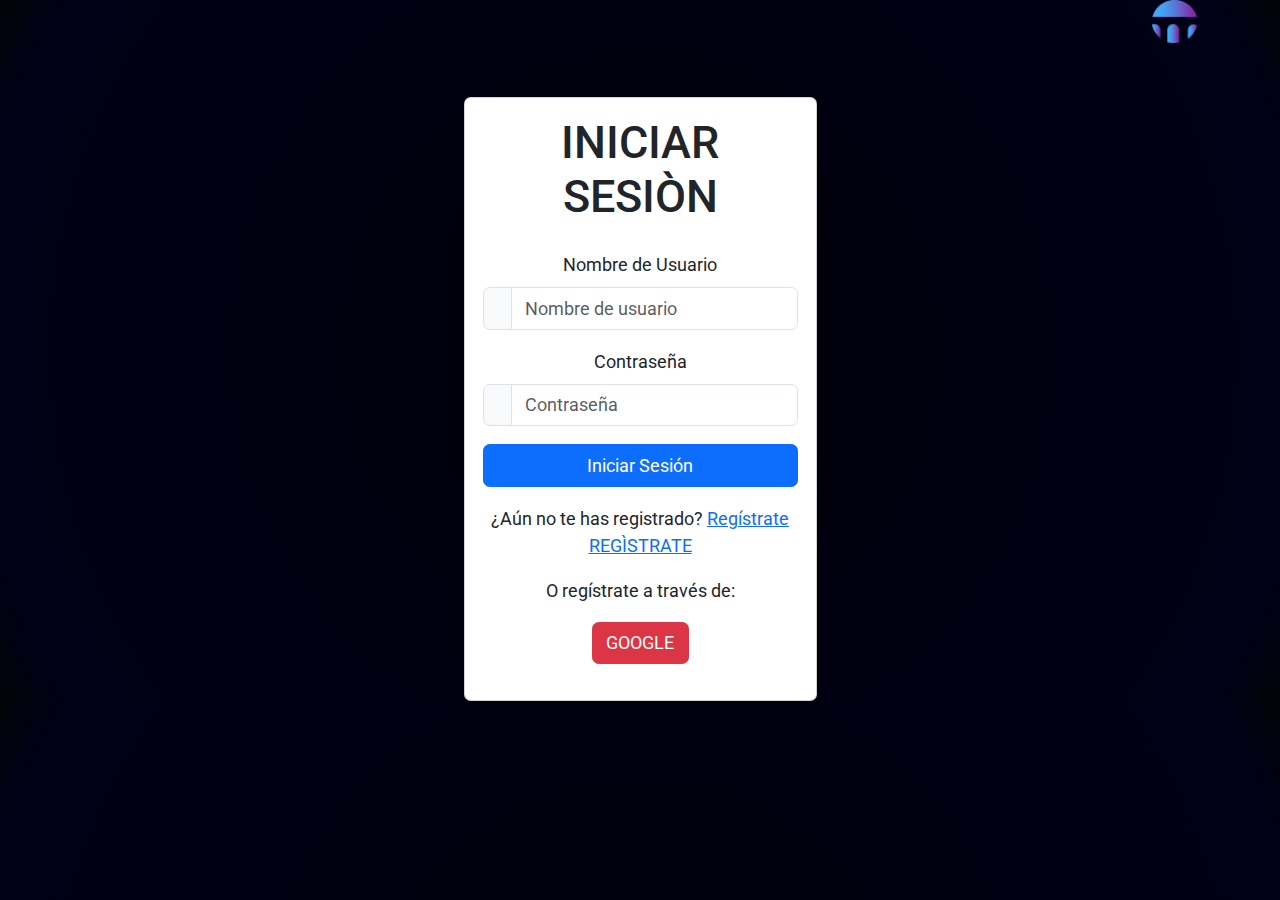
<file: vistas/inicio-sesion.html>
<!DOCTYPE html>
<html lang="es">
<head>
    <meta charset="UTF-8">
    <meta name="viewport" content="width=device-width, initial-scale=1.0">
    <title>INICIO DE SESION</title>
    <link rel="shortcut icon" href="./assets/logo prime.png" type="image/x-icon">

    <link href="https://cdn.jsdelivr.net/npm/bootstrap@5.3.3/dist/css/bootstrap.min.css" rel="stylesheet" integrity="sha384-QWTKZyjpPEjISv5WaRU9OFeRpok6YctnYmDr5pNlyT2bRjXh0JMhjY6hW+ALEwIH" crossorigin="anonymous">
    <link href="https://fonts.googleapis.com/css?family=Roboto:400,700&display=swap" rel="stylesheet">
    <link rel="stylesheet" href="../style.css">
    <!-- animate.css -->
    <link rel="stylesheet" href="https://cdnjs.cloudflare.com/ajax/libs/animate.css/4.1.1/animate.min.css" integrity="sha512-c42qTSw/wPZ3/5LBzD+Bw5f7bSF2oxou6wEb+I/lqeaKV5FDIfMvvRp772y4jcJLKuGUOpbJMdg/BTl50fJYAw==" crossorigin="anonymous" referrerpolicy="no-referrer" />
    
       
</head>
<body data-bs-spy="scroll" data-bs-target=".navbar" data-bs-offset="70" tabindex="0">

  <div class="container">
    <div class="row">
      <div class="col">

      </div>
      <div class="col">
        <div class="text-end">
          <img src="../assets/logo prime.png" width="45" alt="chooj">
        </div>
        
      </div>
    </div>
  </div>




  <div class="container mt-5 text-center ">
    <div class="row justify-content-center">
      <div class="col-md-6 col-lg-4">
        <div class="card shadow">
          <div class="card-body">
            <h1 class="text-center mb-4">INICIAR SESIÒN</h1>
            <form id="post">
              <!-- Campo de Nombre de User -->
              <div class="mb-3">
                <label for="nombre" class="form-label">Nombre de Usuario</label>
                <div class="input-group">
                  <span class="input-group-text"><i class='bx bxs-user'></i></span>
                  <input type="text" id="nombre" name="u" class="form-control" placeholder="Nombre de usuario" required>
                </div>
              </div>
              <!-- Campo de Contraseña  -->
              <div class="mb-3">
                <label for="contra" class="form-label">Contraseña</label>
                <div class="input-group">
                  <span class="input-group-text"><i class='bx bxs-lock-alt'></i></span>
                  <input type="password" id="contra" name="p" class="form-control" placeholder="Contraseña" required>
                </div>
              </div>
              <!-- Botón de Inicio de Sesión  -->
              <div class="d-grid mb-3">
                <button type="submit" class="btn btn-primary">Iniciar Sesión</button>
              </div>
              <!-- Enlace para Registro -->
              <div class="text-center">
                <p>¿Aún no te has registrado? <a href="./registro.html">Regístrate REGÌSTRATE</a></p>
              </div>
                  <!-- Registro a través de Google  -->
              <div class="text-center mb-3">
                <p>O regístrate a través de:</p>
                <button type="button" class="btn btn-danger">
                  <i class="fab fa-google"></i> GOOGLE
                </button>
              </div>
            </form>
          </div>
        </div>
      </div>
    </div>
  </div>
      


  <script src="https://cdnjs.cloudflare.com/ajax/libs/jquery/3.7.1/jquery.min.js" integrity="sha512-v2CJ7UaYy4JwqLDIrZUI/4hqeoQieOmAZNXBeQyjo21dadnwR+8ZaIJVT8EE2iyI61OV8e6M8PP2/4hpQINQ/g==" crossorigin="anonymous" referrerpolicy="no-referrer"></script>
  <script src="https://cdn.jsdelivr.net/npm/bootstrap@5.3.3/dist/js/bootstrap.bundle.min.js" integrity="sha384-YvpcrYf0tY3lHB60NNkmXc5s9fDVZLESaAA55NDzOxhy9GkcIdslK1eN7N6jIeHz" crossorigin="anonymous"></script>
  <script src="../js/iniciosesion.js"></script>
</body>
</file>
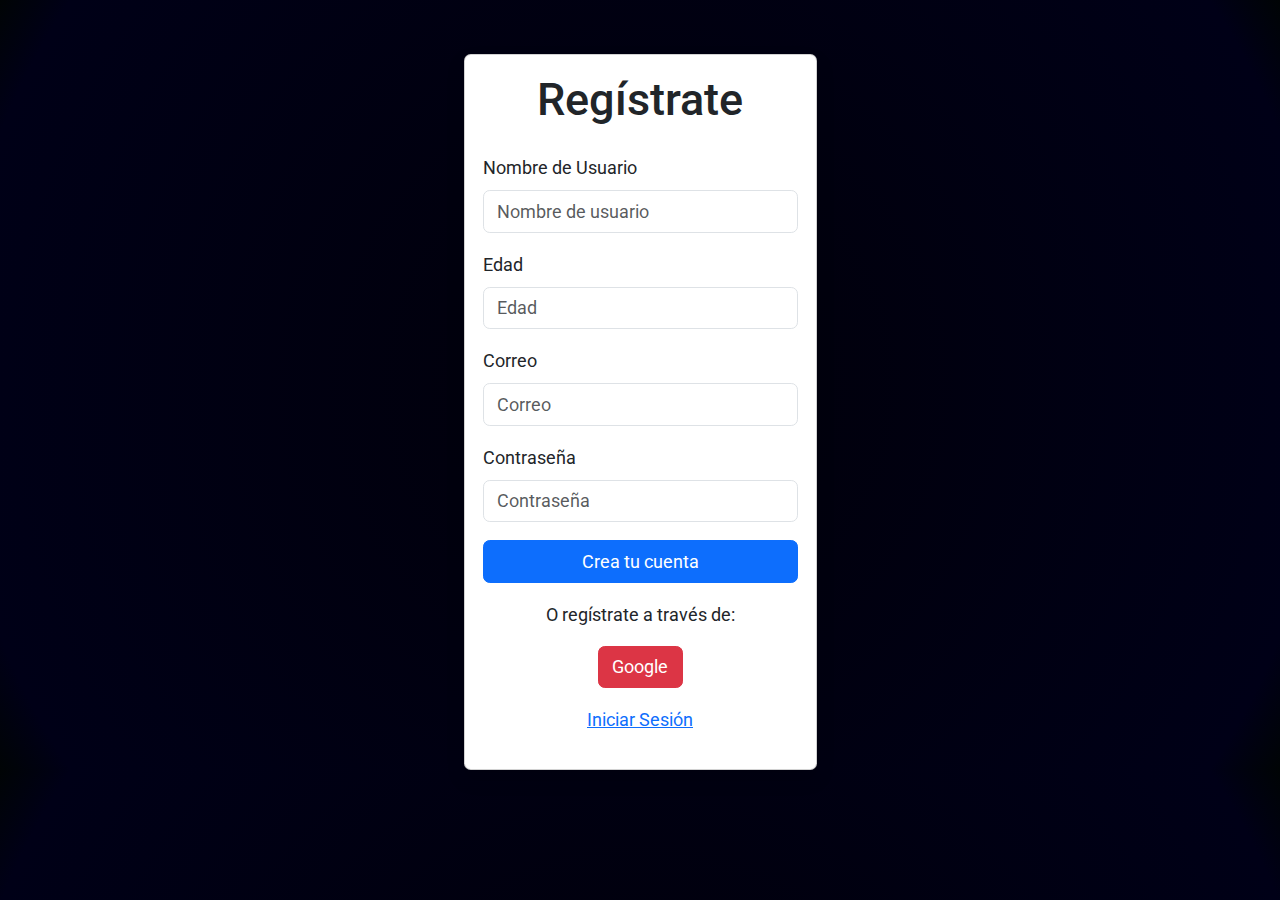
<file: vistas/registro.html>
<!DOCTYPE html>
<html lang="es">
<head>
    <meta charset="UTF-8">
    <meta name="viewport" content="width=device-width, initial-scale=1.0">
    <title>REGISTRO</title>
    <link rel="shortcut icon" href="./assets/logo prime.png" type="image/x-icon">
   

    <link href="https://cdn.jsdelivr.net/npm/bootstrap@5.3.3/dist/css/bootstrap.min.css" rel="stylesheet" integrity="sha384-QWTKZyjpPEjISv5WaRU9OFeRpok6YctnYmDr5pNlyT2bRjXh0JMhjY6hW+ALEwIH" crossorigin="anonymous">
    <link href="https://fonts.googleapis.com/css?family=Roboto:400,700&display=swap" rel="stylesheet">
    <link rel="stylesheet" href="../style.css">
    <!-- animate.css -->
    <link rel="stylesheet" href="https://cdnjs.cloudflare.com/ajax/libs/animate.css/4.1.1/animate.min.css" integrity="sha512-c42qTSw/wPZ3/5LBzD+Bw5f7bSF2oxou6wEb+I/lqeaKV5FDIfMvvRp772y4jcJLKuGUOpbJMdg/BTl50fJYAw==" crossorigin="anonymous" referrerpolicy="no-referrer" />
    
       
</head>
<body data-bs-spy="scroll" data-bs-target=".navbar" data-bs-offset="70" tabindex="0">
    <div class="container mt-5">
        <div class="row justify-content-center">
          <div class="col-md-6 col-lg-4">
            <div class="card shadow">
              <div class="card-body">
                <h1 class="text-center mb-4">Regístrate</h1>
                <form id="post">
                  <!-- Nombre de Usuario -->
                  <div class="mb-3">
                    <label for="nombre" class="form-label">Nombre de Usuario</label>
                    <input type="text" id="nombre" name="u" class="form-control" placeholder="Nombre de usuario" required>
                  </div>
                  <!-- Edad -->
                  <div class="mb-3">
                    <label for="Edad" class="form-label">Edad</label>
                    <input type="text" id="Edad" name="edad" class="form-control" placeholder="Edad" required>
                  </div>
                  <!-- Correo -->
                  <div class="mb-3">
                    <label for="Correo" class="form-label">Correo</label>
                    <input type="email" id="Correo" name="correo" class="form-control" placeholder="Correo" required>
                  </div>
                  <!-- Contraseña -->
                  <div class="mb-3">
                    <label for="contra" class="form-label">Contraseña</label>
                    <input type="password" id="contra" name="p" class="form-control" placeholder="Contraseña" required>
                  </div>
                  <!-- Botón para Crear Cuenta -->
                  <div class="d-grid mb-3">
                    <button type="submit" class="btn btn-primary">Crea tu cuenta</button>
                  </div>
                  <!-- Registro a través de Google -->
                  <div class="text-center mb-3">
                    <p>O regístrate a través de:</p>
                    <button type="button" class="btn btn-danger">
                      <i class="fab fa-google"></i> Google
                    </button>
                  </div>
                  <!-- Enlace para Iniciar Sesión -->
                  <div class="text-center">
                    <p><a href="./index.html">Iniciar Sesión</a></p>
                  </div>
                </form>
              </div>
            </div>
          </div>
        </div>
    </div>
      

    <script src="https://cdnjs.cloudflare.com/ajax/libs/jquery/3.7.1/jquery.min.js" integrity="sha512-v2CJ7UaYy4JwqLDIrZUI/4hqeoQieOmAZNXBeQyjo21dadnwR+8ZaIJVT8EE2iyI61OV8e6M8PP2/4hpQINQ/g==" crossorigin="anonymous" referrerpolicy="no-referrer"></script>
    <script src="https://cdn.jsdelivr.net/npm/bootstrap@5.3.3/dist/js/bootstrap.bundle.min.js" integrity="sha384-YvpcrYf0tY3lHB60NNkmXc5s9fDVZLESaAA55NDzOxhy9GkcIdslK1eN7N6jIeHz" crossorigin="anonymous"></script>

</body>
</file>
<file: style.css>
html {
 scroll-behavior: smooth; /* Activa el desplazamiento suave para ir del menu a las secciones*/
}
*{
    margin: 0px;
    padding: 0px;
    font-family: 'Roboto', sans-serif;
    font-size: 18px;
}
body{
    background: rgb(1,0,10);
    background: radial-gradient(circle, rgba(1,0,10,1) 0%, rgba(0,0,23,1) 92%, rgba(0,4,5,1) 100%);
}

/* navbar */
.navbar {
    box-shadow: 0 2px 10px rgba(0, 0, 0, 0.1);
    background-color: #000033;
    
}

.img{
    width: 5%;
    height: 5%;
}

.img-top{
    transform: scaleX(-1)
}

.fa-circle-user{
    font-size: 33px;
    padding-left: 10px;
    padding-bottom: 28px;
    color: #ffffff;
}



/*CAROUSEL*/

.carousel-item img {
    height: 80vh;
    object-fit: contain;
    width: 100%;
    background-attachment: fixed;
    background-size: cover;
    
}
.module-grid {
    background-color: #000033;
    color: white;
    padding: 2rem 0;
}
.module-grid h2 {
    text-align: center;
    margin-bottom: 2rem;
}
.module-card {
    background: linear-gradient(to bottom, #ffffff, #0000ff);
    border: none;
    border-radius: 10px;
    padding: 1rem;
    text-align: center;
    color: white;
}

.cta{ 
    border: 2px solid rgba(255, 255, 255, 0.377);
}

.cta:hover{
    background: rgb(2,0,36);
    background: linear-gradient(336deg, rgba(2,0,36,1) 0%, rgba(9,9,121,1) 35%, rgba(0,212,255,1) 100%);
    color:white;
    transition: ease-in 200ms;
}


/* CARDS */

.contenedor {
    width: 100%;
    padding: 20px;
}
  
.rows {
    display: flex;
    flex-wrap: wrap; 
    gap: 20px; 
}
  
.colum {
    flex: 1 1 22%; 
    box-sizing: border-box;
}
  
.card1 {
    position: relative; 
    height: 500px;
    box-shadow: 5px 5px 20px rgb(0, 56, 120);
    overflow: hidden;
    border-radius: 10px;
    transition: transform 0.3s ease-in-out; 
}
  
.card-img {
    width: 100%;
    height: 100%;
    object-fit: cover;
    border-radius: 10px;
}
  
.intro {
    position: absolute;
    bottom: 0;
    width: 100%;
    height: 200px;
    padding: 10px;
    background: rgba(27, 27, 27, 0.7);
    color: white;
    opacity: 0;
    visibility: hidden;
    transition: opacity 0.3s, visibility 0.3s;
}
  
.card1:hover .intro {
    opacity: 1;
    visibility: visible;
}
  
#title {
    font-size: 24px;
    margin: 10px 0;
}
  
#text {
    font-size: 16px;
    margin: 10px 0;
}
  
.card1:hover {
    cursor: pointer;
    transform: translateY(-10px); 
}
  
.card1:hover img {
    transform: scale(1.05); 
}
  
.card1:hover .intro {
    background: rgba(0, 0, 0, 0.9);
}
  
.card1:hover p {
    visibility: visible;
    opacity: 1;
}

/* FOOTER */

footer {
    background: #1a1a1a;
    color: white;
    padding: 2rem 0;
  }
.footer-section {
    text-align: center;
}
.footer-header {
    background: #d3d3d3;
    color: black;
    padding: 0.5rem;
    border-radius: 5px;
    font-weight: bold;
    margin-bottom: 1rem;
}
.footer-header i {
    float: right;
    border: 2px solid red;
}
.footer-links {
    list-style: none;
    padding: 0;
    margin: 0;
    color: gray;
}
.footer-links li {
    margin: 0.5rem 0;
}
.social-icons a {
    margin: 0 0.5rem;
    font-size: 1.5rem;
}
.nosotros{
border: 2px solid gray;
padding: 8px;
margin-bottom: 10px ;
cursor: pointer;
}
#redes{
color: #1dc3dd;
font-size: 30px;
}
</file>
